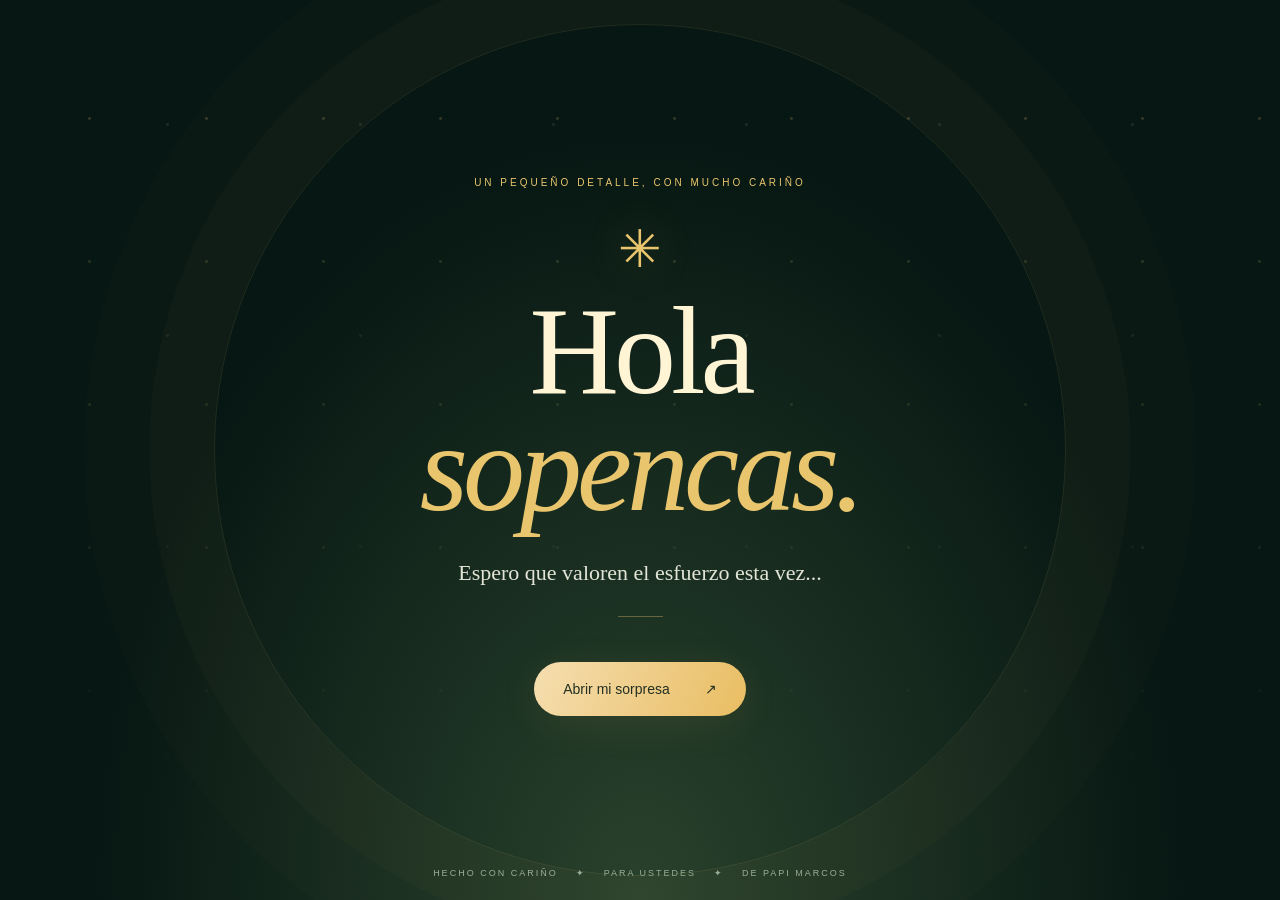
<file: Index.html>
<!DOCTYPE html>
<html lang="es">
<head>
  <meta charset="UTF-8">
  <meta name="viewport" content="width=device-width, initial-scale=1">
  <link rel="icon" href="DATOS/img/flowers.png">
  <link rel="stylesheet" href="DATOS/css/garden.css">
</head>
<body class="welcome">
  <div class="sky" aria-hidden="true"></div>
  <div class="orbit" aria-hidden="true"></div>
  <main class="invitation">
    <p class="eyebrow">UN PEQUEÑO DETALLE, CON MUCHO CARIÑO</p>
    <div class="botanical" aria-hidden="true">✳</div>
    <h1>Hola<br><em>sopencas.</em></h1>
    <p class="message">Espero que valoren el esfuerzo esta vez...</p>
    <span class="rule" aria-hidden="true"></span>
    <a class="open-garden" href="DATOS/FLORES.html">Abrir mi sorpresa <span aria-hidden="true">↗</span></a>
  </main>
  <footer>HECHO CON CARIÑO <span aria-hidden="true">✦</span> PARA USTEDES <span aria-hidden="true">✦</span> DE PAPI MARCOS </footer>
</body>
</html>
</file>
<file: DATOS/css/garden.css>
:root{color-scheme:dark;--cream:#fff4d4;--gold:#e9c66d;--muted:#b3bdaf;--ink:#071713}
html{min-height:100%;background:var(--ink)}
body{margin:0;color:var(--cream);font-family:Georgia,'Times New Roman',serif}
.welcome{min-height:100svh;display:grid;place-items:center;overflow-x:hidden;background:radial-gradient(ellipse at 50% 100%,#29422c 0,transparent 60%),#071713}
.sky{position:fixed;inset:0;pointer-events:none;background-image:radial-gradient(circle,#e8cb8266 1px,transparent 1.8px),radial-gradient(circle,#fff2c433 1px,transparent 2px);background-size:117px 143px,193px 211px;background-position:31px 47px,71px 19px;mask-image:linear-gradient(#000,transparent);opacity:.55}
.orbit{position:fixed;width:min(76vw,850px);aspect-ratio:1;border:1px solid #d8be7620;border-radius:50%;pointer-events:none;box-shadow:0 0 0 65px #d8be7605,0 0 0 130px #d8be7604}
.invitation{position:relative;text-align:center;padding:70px 24px 90px;max-width:760px;animation:arrive 1.2s ease both}
.eyebrow,.footnote,footer,.garden-kicker,.back-link,.sound-note{font-family:Arial,sans-serif;font-weight:400}
.eyebrow{font-size:10px;letter-spacing:3px;color:var(--gold);line-height:1.8}
.botanical{font-size:52px;color:var(--gold);margin:27px 0 10px;text-shadow:0 0 45px #eac46944}
h1{font-weight:400;font-size:clamp(65px,10vw,124px);line-height:.94;letter-spacing:-5px;margin:15px 0 28px}
h1 em{font-weight:400;color:var(--gold)}
.message{font-size:clamp(17px,2.4vw,22px);line-height:1.6;color:#e2e5d6}
.rule{display:block;width:45px;height:1px;background:#d6b46a66;margin:25px auto}
.intro{font-style:italic;font-size:18px;color:var(--muted)}
.open-garden{display:inline-flex;gap:35px;align-items:center;margin-top:20px;padding:19px 29px;border-radius:40px;background:linear-gradient(115deg,#f5deb0,#e9bd62);color:#233022;font:14px Arial,sans-serif;text-decoration:none;box-shadow:0 8px 40px #e6bc5917;transition:transform .25s,box-shadow .25s}
.open-garden:hover{transform:translateY(-3px);box-shadow:0 10px 45px #e6bc5938}
a:focus-visible{outline:2px solid var(--cream);outline-offset:7px}
.footnote{font-size:11px;color:var(--muted);margin-top:21px}
footer{position:absolute;bottom:22px;font-size:9px;letter-spacing:2px;color:#9cae96;display:flex;gap:18px}
body.garden{background:#071713;min-height:100svh;isolation:isolate}
.garden .night{filter:none;background:radial-gradient(ellipse at 50% 90%,#38533877,transparent 55%),radial-gradient(ellipse at 75% 15%,#99845716,transparent 35%),linear-gradient(#071713,#10271e);z-index:-3}
.garden .sky{z-index:-2}
.moon{position:fixed;right:12%;top:13%;width:62px;height:62px;border-radius:50%;background:#f5e4b4;box-shadow:0 0 65px #ead3a52a,inset -12px -5px 0 #d7c68e;opacity:.7;z-index:-1}
.garden-heading{position:absolute;top:8%;left:20px;right:20px;text-align:center;z-index:20;pointer-events:none;animation:arrive 1.4s ease both}
.garden-kicker{font-size:10px;letter-spacing:3px;color:var(--gold);margin:0 0 16px}
.garden-heading h1{font-size:clamp(36px,5.3vw,70px);letter-spacing:-2px;margin:0;line-height:1.05}
.garden-heading p:last-child{font-size:16px;color:#b9c8b5;font-style:italic;margin-top:15px}
.back-link{position:fixed;top:25px;left:28px;z-index:40;font-size:12px;text-decoration:none;color:#d6dfcf}
.garden .flowers{position:absolute;left:50%;bottom:-3vmin;transform:scale(.82);filter:drop-shadow(0 0 12px #dabc4720)}
.garden .flower__leaf{background-image:linear-gradient(to top,#d59129 0%,#efc64c 35%,#ffdf79 75%,#fff0b6);box-shadow:inset 0 0 1.5vmin #fff3bc66;opacity:.96}
.garden .flower__leafs::after{background:#efc768;opacity:.35}
.garden .flower__white-circle{background:#e9c565;box-shadow:0 0 1.5vmin #f7da6644}
.garden .flower__line{background-image:linear-gradient(to left,#0003,transparent,#fff2),linear-gradient(to top,transparent 10%,#315736,#76a257)}
.garden .flower__line__leaf{background-image:linear-gradient(to top,#284c34,#8eaf61)}
.garden .flower--4{transform:rotate(28deg);left:9vmin;bottom:5vmin}
.garden .flower--4 .flower__line{height:43vmin}
.garden .flower__leafs--4{animation-delay:2s}
.fireflies{position:fixed;inset:0;pointer-events:none;z-index:15;overflow:hidden}
.fireflies i{position:absolute;left:var(--x);top:var(--y);width:3px;height:3px;border-radius:50%;background:#f5da8b;box-shadow:0 0 12px 3px #e7c66344;animation:float-light var(--time) ease-in-out infinite alternate;animation-delay:var(--delay)}
.sound-note{position:fixed;bottom:20px;left:20px;right:20px;text-align:center;z-index:30;font-size:11px;letter-spacing:1px;color:#dce5c8;transition:opacity .5s;pointer-events:none}
.sound-note[hidden]{display:none}
@keyframes arrive{from{opacity:0;transform:translateY(14px)}to{opacity:1;transform:translateY(0)}}
@keyframes float-light{0%{opacity:.1;transform:translate(0,15px)}50%{opacity:.8}100%{opacity:.2;transform:translate(25px,-35px)}}
@media(max-width:600px){.invitation{padding:50px 22px 90px}h1{letter-spacing:-3px}.eyebrow{font-size:9px;letter-spacing:2px}.moon{right:8%;top:27%;width:35px;height:35px}.garden-heading{top:14%}.garden-heading h1{font-size:42px}.garden-heading p:last-child{font-size:14px}.garden .flowers{transform:scale(1.12);bottom:10svh}.back-link{top:22px;left:20px}.garden-kicker{font-size:9px;letter-spacing:2px}}
@media(max-height:550px) and (min-width:601px){.garden-heading{top:7%}.garden-heading h1{font-size:35px}.garden-heading p:last-child{display:none}.garden .flowers{transform:scale(.68)}footer{position:static;padding-bottom:20px}}
@media(prefers-reduced-motion:reduce){*,*::before,*::after{animation:none!important;transition:none!important}.container *{animation-play-state:running!important}}
</file>
